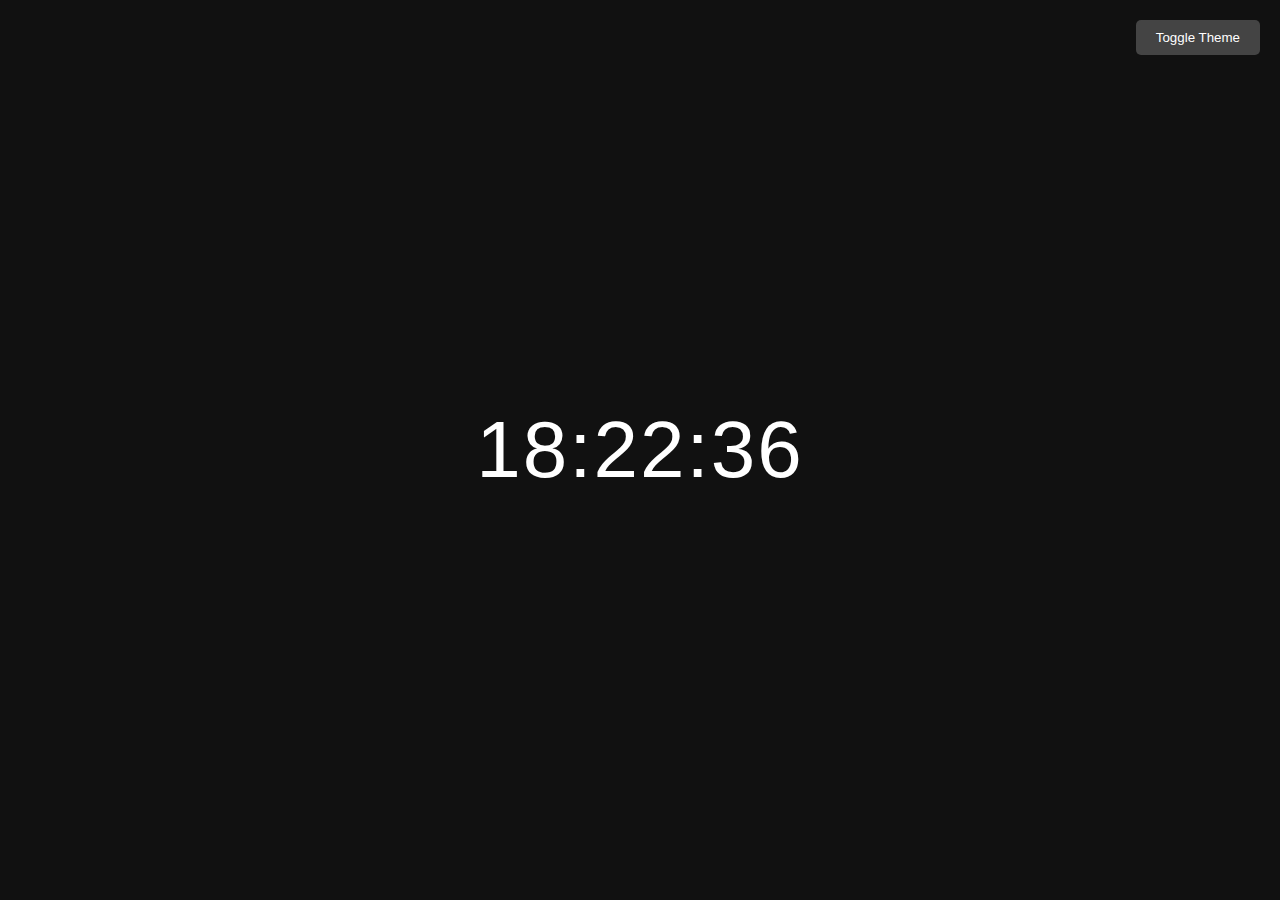
<file: clock.html>
<!DOCTYPE html>
<html lang="en">
<head>
    <meta charset="UTF-8">
    <meta name="viewport" content="width=device-width, initial-scale=1.0">
    <title>Digital Clock</title>
    <link rel="stylesheet" href="clock.css">
</head>
<body>
    <div class="clock" id="clock">00:00:00</div>
  <button class="toggle-btn" id="toggleBtn">Toggle Theme</button>

  <script src="clock.js"></script>
    
</body>
</html>
</file>
<file: clock.css>
body {
      font-family: 'Arial', sans-serif;
      display: flex;
      justify-content: center;
      align-items: center;
      height: 100vh;
      margin: 0;
      background-color: #111;
      color: #fff;
      transition: background-color 0.3s, color 0.3s;
    }
    .clock {
      font-size: 5rem;
      letter-spacing: 2px;
    }
    .toggle-btn {
      position: absolute;
      top: 20px;
      right: 20px;
      padding: 10px 20px;
      cursor: pointer;
      background-color: #444;
      border: none;
      color: #fff;
      border-radius: 5px;
    }
    body.light {
      background-color: #fff;
      color: #000;
    }
    body.light .toggle-btn {
      background-color: #ddd;
      color: #000;
    }
</file>
